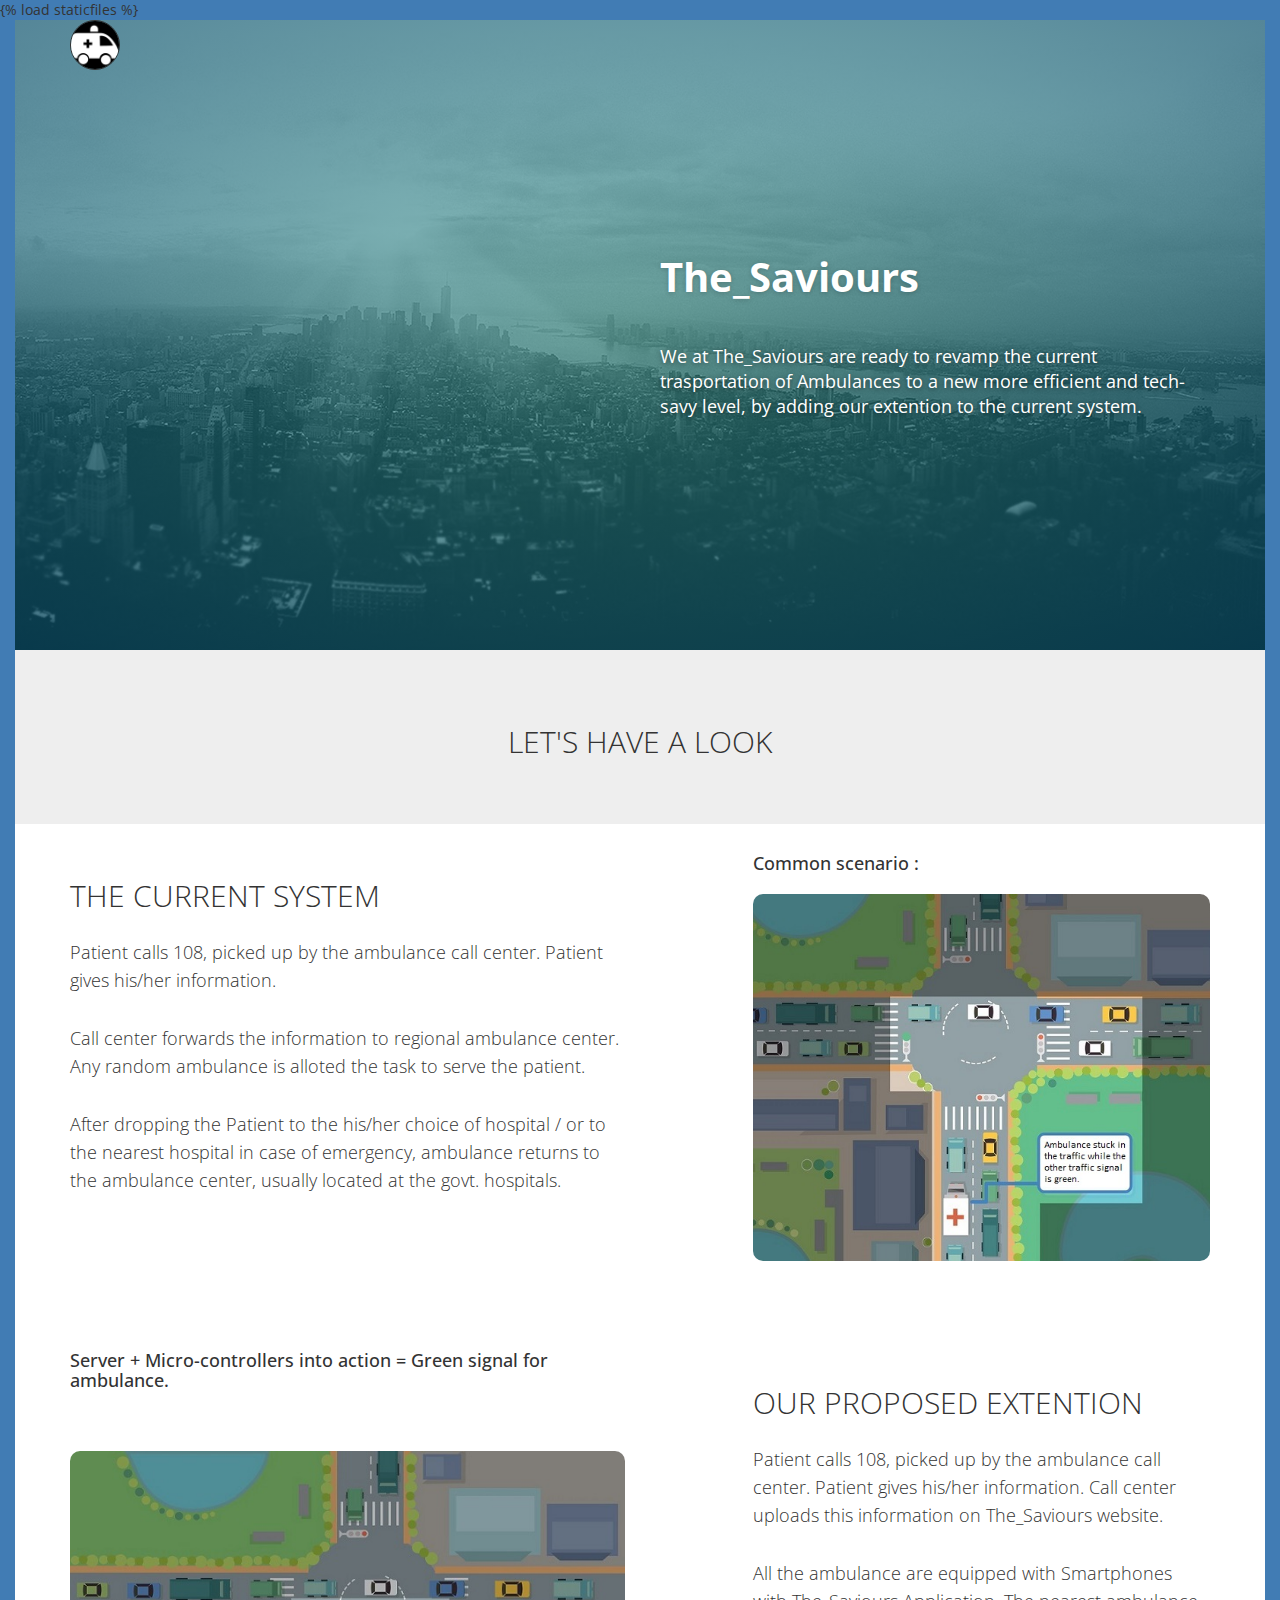
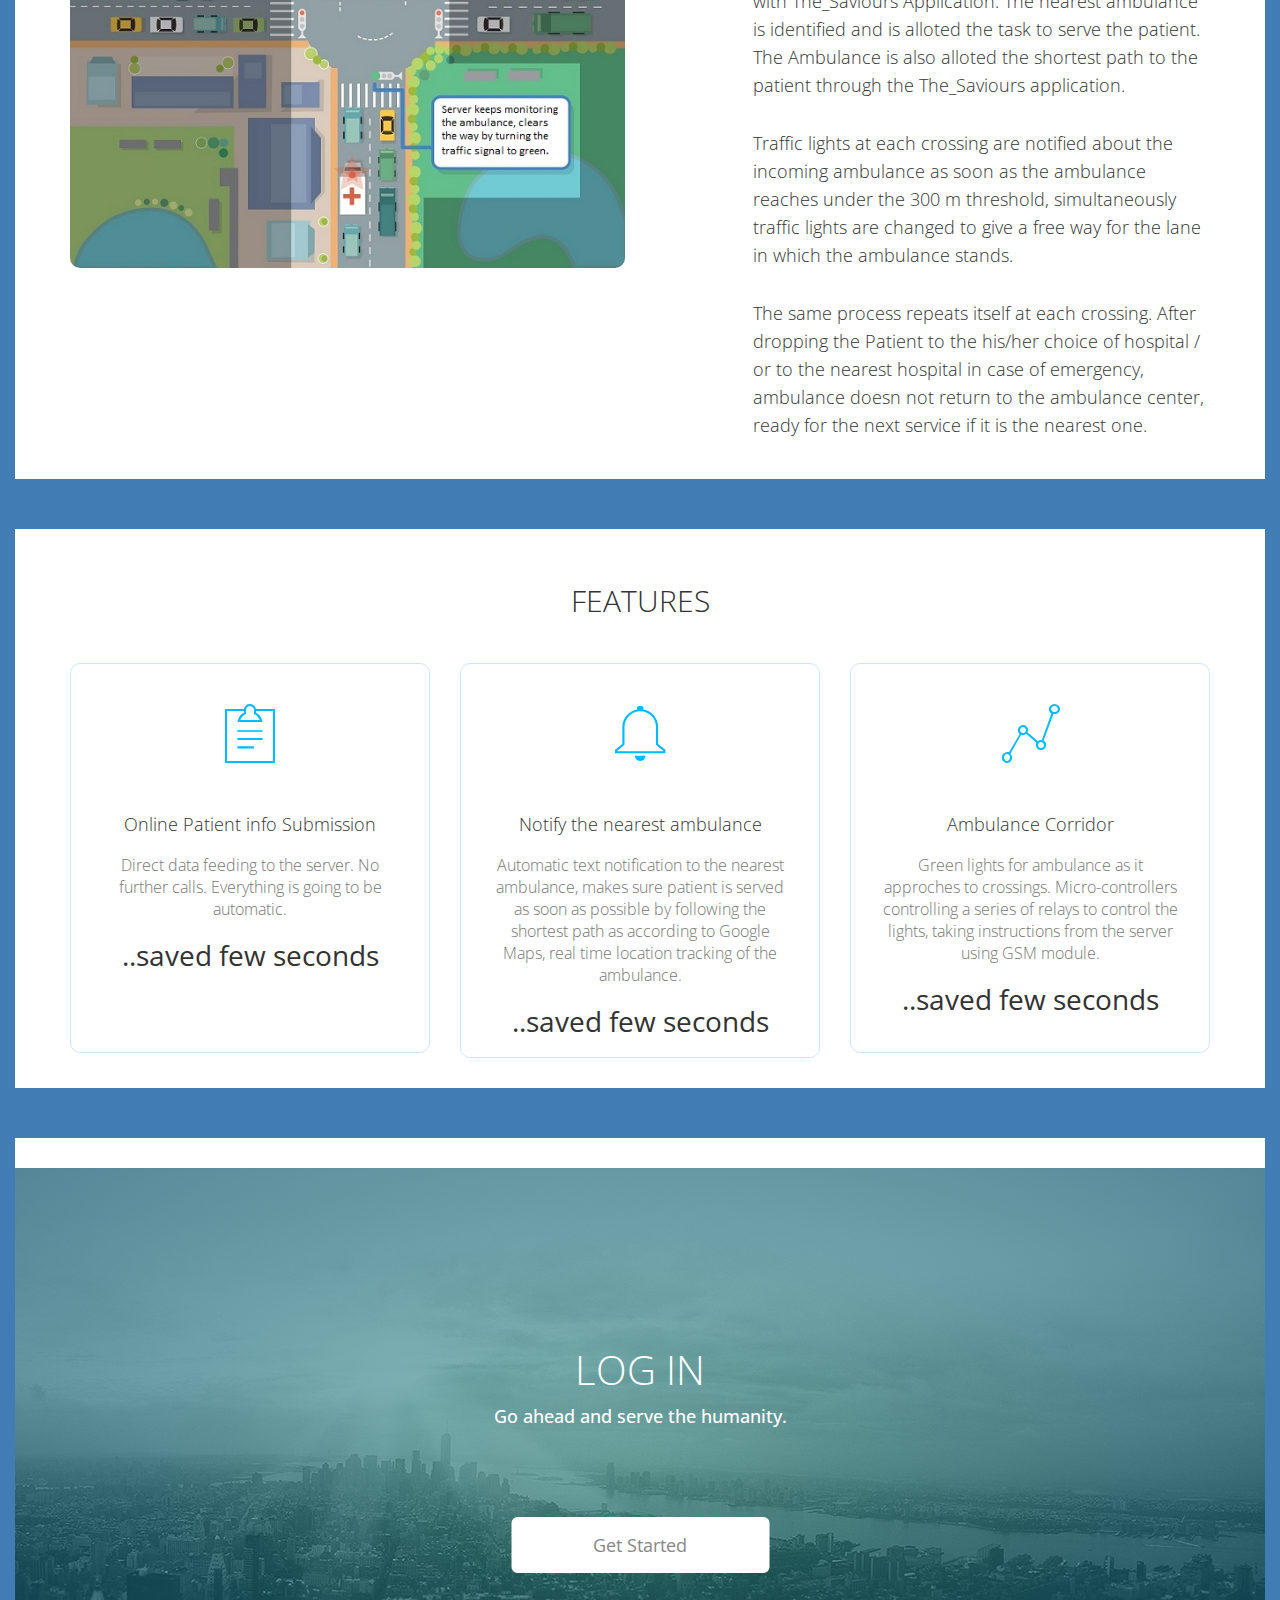
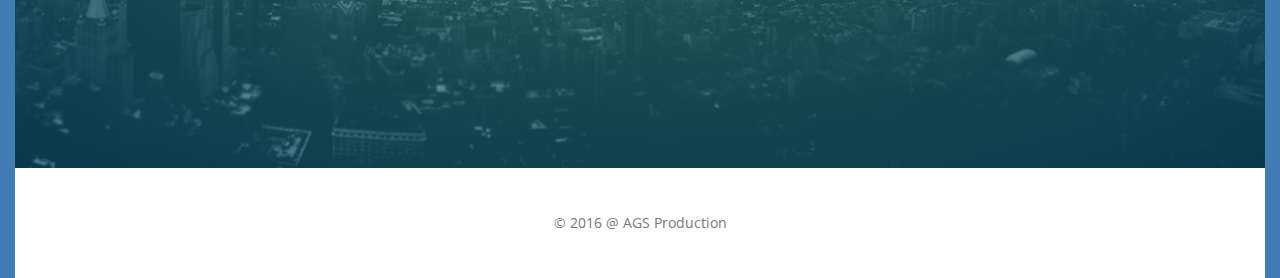
<file: templates/homepage.html>
{% load staticfiles %}
<!doctype html>
<html lang="en">
    <head>
        <title>The_Saviours</title>
     <meta http-equiv="X-UA-Compatible" content="IE=edge,chrome=1" />
        <meta http-equiv="X-UA-Compatible" content="IE=edge,chrome=1" />

        <meta content='width=device-width, initial-scale=1.0, maximum-scale=1.0, user-scalable=0' name='viewport' />
        <meta name="viewport" content="width=device-width" />

        <link href="/static/css/bootstrap.css" rel="stylesheet" />
        <link href="/static/css/landing-page.css" rel="stylesheet"/>

        <!--     Fonts and icons     -->
        <link href="http://maxcdn.bootstrapcdn.com/font-awesome/4.2.0/css/font-awesome.min.css" rel="stylesheet">
        <link href='http://fonts.googleapis.com/css?family=Open+Sans:300italic,400,300' rel='stylesheet' type='text/css'>
        <link href="/static/css/pe-icon-7-stroke.css" rel="stylesheet" />
<style>
body{
    background:  #417cb4  !important;
}
    .brand{
        padding-top: 7px;
    }
</style>
    </head>
    <div class="container-fluid">
    <body class="landing-page ">
        <nav class="navbar navbar-transparent navbar-top" role="navigation">
            <div class="container">
                <!-- Brand and toggle get grouped for better mobile display -->
                <div class="navbar-header">
                    <div class="logo-container">
                        <div class="logo">
                            <img src="/static/img/icon1.png" alt="logo">
                        </div>
                        <div class="brand">    
                        </div>
                    </div> 
                </div>
            </div>
        </nav>
        <div class="wrapper">
            <div class="parallax filter-gradient blue" data-color="blue">
                <div class="parallax-background">
                    <img class="parallax-background-image" src="/static/img/city.jpg">
                </div>
                <div class= "container">
                    <div class="row">
                   <div class="col-md-6"></div>
                        <div class="col-md-6 ">
                            <div class="description" >
                                <h2><b>The_Saviours</b></h2>
                                <br>
                                <h5 >We at The_Saviours are ready to revamp the current trasportation of Ambulances to a new more efficient and tech-savy level, by adding our extention to the current system.</h5>
                            </div>
                        </div>
                    </div>
                </div>
            </div>

            <div class="section section-gray section-clients">
                <div class="container text-center">
                    <h4 class="header-text">Let's have a look</h4>   
                </div>
            </div>

            <div class="section ">
                <div class="container">
                    <div class="row">
                        <div class="col-md-6 col-sm-12">
                            <div class="description">
                                <h4 class="header-text">The Current System</h4>
                                <p>
                                Patient calls 108, picked up by the ambulance call center. Patient gives his/her information. 
                                </p>
                                <p>
                                Call center forwards the information to regional ambulance center. Any random ambulance is alloted the task to serve the patient. 
                                </p>
                                <p>
                                After dropping the Patient to the his/her choice of hospital / or to the nearest hospital in case of emergency, ambulance returns to the ambulance center, usually located at the govt. hospitals.
                                </p>
                            </div>
                        </div>
                        <div class="col-md-5 col-xs-12 col-md-offset-1 ">
                           <h5 style="margin-top: 0px">Common scenario :</h5>
                           <img class="img-responsive img-container" src="/static/img/amb1.jpg" style="margin-top: 20px"/>
                        </div>
                    </div>
                </div>
            </div>

            <div class="section ">
                <div class="container">
                    <div class="row">
                        <div class="col-md-6 ">
                        <h5 style="margin-top: 30px">Server + Micro-controllers into action = Green signal for ambulance.</h5>
                           <img class="img-responsive img-container" src="/static/img/amb3.jpg" style="margin-top: 60px"/>
                        </div>
                        <div class="col-md-5 col-md-offset-1">
                        <br><br>
                            <h4 class="header-text">Our Proposed Extention</h4>
                            <p>
                               Patient calls 108, picked up by the ambulance call center. Patient gives his/her information. Call center uploads this information on The_Saviours website.
                               </p>
                               <p>
                                All the ambulance are equipped with Smartphones with The_Saviours Application. The nearest ambulance is identified and is alloted the task to serve the patient. The Ambulance is also alloted the shortest path to the patient through the The_Saviours application.
                                </p>
                                <p>
                                 Traffic lights at each crossing are notified about the incoming ambulance as soon as the ambulance reaches under the 300 m threshold, simultaneously traffic lights are changed to give a free way for the lane in which the ambulance stands.
                                </p>
                                <p>
                                  The same process repeats itself at each crossing. After dropping the Patient to the his/her choice of hospital / or to the nearest hospital in case of emergency, ambulance doesn not return to the ambulance center, ready for the next service if it is the nearest one.
                            </p>
                        </div>
                    </div>
                </div>
            </div>
            
			

            <div class="section section-features">
                <div class="container">
                    <h4 class="header-text text-center">Features</h4>
                    <div class="row">
                        <div class="col-md-4">
                            <div class="card card-blue">
                                <div class="icon">
                                    <i class="pe-7s-note2"></i>
                                </div>
                                <div class="text">
                                    <h4>Online Patient info Submission</h4>
                                    <p>Direct data feeding to the server. No further calls. Everything is going to be automatic.</p>
                                    <h3>..saved few seconds</h3>
                                </div>
                            </div>
                        </div>
                        <div class="col-md-4">
                            <div class="card card-blue">
                                <div class="icon">
                                    <i class="pe-7s-bell"></i>
                                </div>
                                <h4>Notify the nearest ambulance</h4>
                                <p>Automatic text notification to the nearest ambulance, makes sure patient is served as soon as possible by following the shortest path as according to Google Maps, real time location tracking of the ambulance.</p>
                                <h3>..saved few seconds</h3>
                            </div>
                        </div>
                        <div class="col-md-4">
                            <div class="card card-blue">
                                <div class="icon">
                                    <i class="pe-7s-graph1"></i>
                                </div>
                                <h4>Ambulance Corridor</h4>
                                <p>Green lights for ambulance as it approches to crossings. Micro-controllers controlling a series of relays to control the lights, taking instructions from the server using GSM module.</p>
                                <h3>..saved few seconds</h3>
                            </div>
                        </div>
                    </div>
                </div>
            </div>



            <div class="section section-no-padding">
                <div class="parallax filter-gradient blue" data-color="blue">
                    <div class="parallax-background" >
                        <img class ="parallax-background-image" src="/static/img/city.jpg"/>
                    </div>
                    <div class="info"> 
                    <h1>LOG IN</h1>                 
                        <h5>Go ahead and serve the humanity.</h5>
                        <a href="/login" class="btn btn-neutral btn-fill btn-lg">Get Started</a>
                    </div>
                </div>
            </div>
            <footer class="footer">
                <div class="">
                    <div class="copyright">
                        &copy; 2016 @ AGS Production
                    </div>
                </div>
            </footer>
        </div>
</div>
    </body>
    <script src="/static/js/jquery-1.10.2.js" type="text/javascript"></script>
    <script src="/static/js/jquery-ui-1.10.4.custom.min.js" type="text/javascript"></script>
    <script src="/static/js/bootstrap.js" type="text/javascript"></script>
    <script src="/static/js/awesome-landing-page.js" type="text/javascript"></script>


</html>
</file>
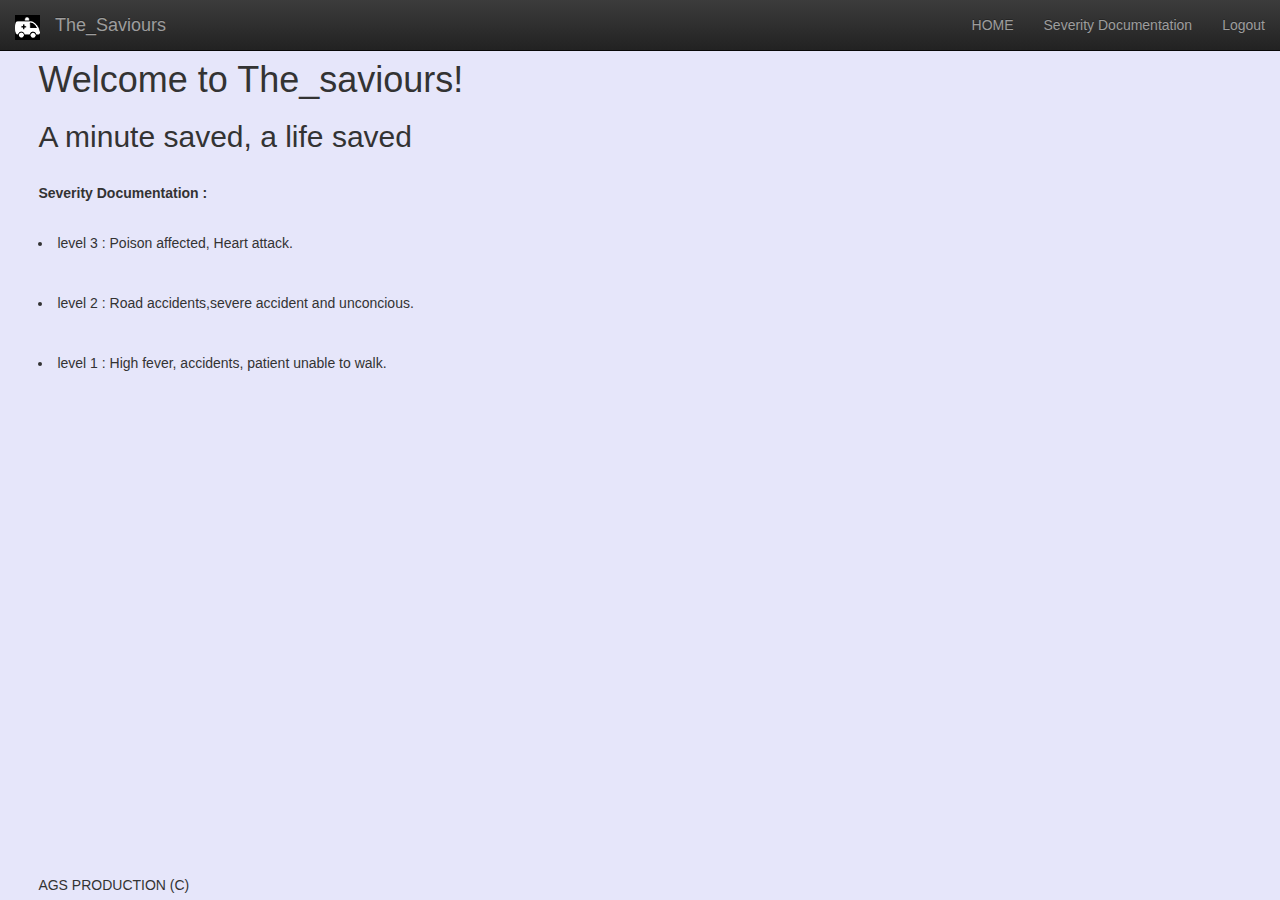
<file: templates/severitydoc.html>
{% load staticfiles %}

<html>
 <head>
   <title>Severity Documentation</title>

  <link rel="stylesheet" href="/static/css/sdocstyle.css">
  <link rel="stylesheet" href="/static/css/bootstrap.min.css">
  <link rel="stylesheet" href="/static/css/bootstrap-theme.min.css">
  </head>
   <br>
   <br>
   <div class="mypanel">
       <h1>Welcome to The_saviours!</h1>
       <h2>A minute saved, a life saved</h2>
       <br>
         <p><b>Severity Documentation :</b></p>
         <br>
            <li>level 3 : Poison affected, Heart attack.</li>
            <br><br>
            <li>  level 2 : Road accidents,severe accident and unconcious. </li>
            <br><br>
            <li>  level 1 : High fever, accidents, patient unable to walk. </li>
   </div>
   
   <nav class="navbar navbar-inverse navbar-fixed-top">
        <div class="container-fluid">
          <div class="navbar-header">
          <button type="button" class="navbar-toggle" data-toggle="collapse" data-target="#myNavbar">
          <span class="icon-bar"></span>
          <span class="icon-bar"></span>
          <span class="icon-bar"></span>
          </button>
           <a class="navbar-brand"> 
            <img alt="The_Saviours" src="/static/img/icon.png"></a>
               <a class="navbar-brand">The_Saviours</a>
          </div>
          <div class="navbar-collapse collapse" id="myNavbar">
           <ul class="nav navbar-nav navbar-right">
                  <li><a href="/mainpage"> HOME </a></li>
                  <li class:"active"><a >Severity Documentation</a></li>
                  <li><a href="/logout">Logout</a></li>
        </ul>
        </div>
       </div><!-- /.container-fluid -->
    </nav>
      
   <body >

  
  <script src="/static/js/jquery.min.js"></script>
  <script src="/static/js/bootstrap.min.js"></script>

  </body>

  <nav class="navbar-inverse navbar-bottom">
     <l class="prod" > AGS PRODUCTION (C)</l>
    </nav>
</html>
</file>
<file: static/css/landing-page.css>
/*           Font Smoothing      */
h1, .h1, h2, .h2, h3, .h3, h4, .h4, h5, .h5, h6, .h6, p, .navbar, .brand, .btn-simple, a, .td-name, td {
  -moz-osx-font-smoothing: grayscale;
  -webkit-font-smoothing: antialiased;
  font-family: "Helvetica Neue","Open Sans",Arial,sans-serif;
}

h1, .h1, h2, .h2, h3, .h3, h4, .h4 {
  font-weight: 400;
  margin: 30px 0 15px;
}

h1, .h1 {
  font-size: 52px;
}

h2, .h2 {
  font-size: 36px;
}

h3, .h3 {
  font-size: 28px;
  margin: 20px 0 10px;
}

h4, .h4 {
  font-size: 22px;
  line-height: 30px;
}

h5, .h5 {
  font-size: 18px;
  margin-bottom: 15px;
}

h6, .h6 {
  font-size: 14px;
  font-weight: 600;
  text-transform: uppercase;
}

p {
  font-size: 16px;
  line-height: 1.5;
}

/*     General overwrite     */
body {
  font-family: "Helvetica Neue","Open Sans",Arial,sans-serif;
}

a {
  color: #2ca8ff;
}
a:hover, a:focus {
  color: #109cff;
  text-decoration: none;
}

a:focus, a:active {
  outline: 0;
}

.navbar {
  -webkit-transition: all 300ms linear;
  -moz-transition: all 300ms linear;
  -o-transition: all 300ms linear;
  -ms-transition: all 300ms linear;
  transition: all 300ms linear;
}

.btn-hover, i {
  -webkit-transition: all 150ms linear;
  -moz-transition: all 150ms linear;
  -o-transition: all 150ms linear;
  -ms-transition: all 150ms linear;
  transition: all 150ms linear;
}

.fa {
  width: 18px;
  text-align: center;
}

.btn {
  border-width: 2px;
  background-color: transparent;
  font-weight: 400;
  opacity: 0.8;
  filter: alpha(opacity=80);
  padding: 8px 16px;
  border-color: #888888;
  color: #888888;
}
.btn:hover, .btn:focus, .btn:active, .btn.active, .open > .btn.dropdown-toggle {
  background-color: transparent;
  color: #777777;
  border-color: #777777;
}
.btn:disabled, .btn[disabled], .btn.disabled {
  background-color: transparent;
  border-color: #888888;
}
.btn.btn-fill {
  color: white;
  background-color: #888888;
  opacity: 1;
  filter: alpha(opacity=100);
}
.btn.btn-fill:hover, .btn.btn-fill:focus, .btn.btn-fill:active, .btn.btn-fill.active, .open > .btn.btn-fill.dropdown-toggle {
  background-color: #777777;
  color: white;
}
.btn.btn-fill .caret {
  border-top-color: white;
}
.btn .caret {
  border-top-color: #888888;
}
.btn:hover, .btn:focus {
  opacity: 1;
  filter: alpha(opacity=100);
  outline: 0 !important;
}
.btn:active, .btn.active, .open > .btn.dropdown-toggle {
  -webkit-box-shadow: none;
  box-shadow: none;
  outline: 0 !important;
}
.btn.btn-icon {
  padding: 8px;
}

.btn-primary {
  border-color: #3472f7;
  color: #3472f7;
}
.btn-primary:hover, .btn-primary:focus, .btn-primary:active, .btn-primary.active, .open > .btn-primary.dropdown-toggle {
  background-color: transparent;
  color: #1d62f0;
  border-color: #1d62f0;
}
.btn-primary:disabled, .btn-primary[disabled], .btn-primary.disabled {
  background-color: transparent;
  border-color: #3472f7;
}
.btn-primary.btn-fill {
  color: white;
  background-color: #3472f7;
  opacity: 1;
  filter: alpha(opacity=100);
}
.btn-primary.btn-fill:hover, .btn-primary.btn-fill:focus, .btn-primary.btn-fill:active, .btn-primary.btn-fill.active, .open > .btn-primary.btn-fill.dropdown-toggle {
  background-color: #1d62f0;
  color: white;
}
.btn-primary.btn-fill .caret {
  border-top-color: white;
}
.btn-primary .caret {
  border-top-color: #3472f7;
}

.btn-success {
  border-color: #3ABE41;
  color: #3ABE41;
}
.btn-success:hover, .btn-success:focus, .btn-success:active, .btn-success.active, .open > .btn-success.dropdown-toggle {
  background-color: transparent;
  color: #3ABE41;
  border-color: #34aa3a;
}
.btn-success:disabled, .btn-success[disabled], .btn-success.disabled {
  background-color: transparent;
  border-color: #3ABE41;
}
.btn-success.btn-fill {
  color: white;
  background-color: #3ABE41;
  opacity: 1;
  filter: alpha(opacity=100);
}
.btn-success.btn-fill:hover, .btn-success.btn-fill:focus, .btn-success.btn-fill:active, .btn-success.btn-fill.active, .open > .btn-success.btn-fill.dropdown-toggle {
  background-color: #34aa3a;
  color: white;
}
.btn-success.btn-fill .caret {
  border-top-color: white;
}
.btn-success .caret {
  border-top-color: #3ABE41;
}

.btn-info {
  border-color: #2ca8ff;
  color: #2ca8ff;
}
.btn-info:hover, .btn-info:focus, .btn-info:active, .btn-info.active, .open > .btn-info.dropdown-toggle {
  background-color: transparent;
  color: #109cff;
  border-color: #109cff;
}
.btn-info:disabled, .btn-info[disabled], .btn-info.disabled {
  background-color: transparent;
  border-color: #2ca8ff;
}
.btn-info.btn-fill {
  color: white;
  background-color: #2ca8ff;
  opacity: 1;
  filter: alpha(opacity=100);
}
.btn-info.btn-fill:hover, .btn-info.btn-fill:focus, .btn-info.btn-fill:active, .btn-info.btn-fill.active, .open > .btn-info.btn-fill.dropdown-toggle {
  background-color: #109cff;
  color: white;
}
.btn-info.btn-fill .caret {
  border-top-color: white;
}
.btn-info .caret {
  border-top-color: #2ca8ff;
}

.btn-warning {
  border-color: #FFA17F;
  color: #FFA17F;
}
.btn-warning:hover, .btn-warning:focus, .btn-warning:active, .btn-warning.active, .open > .btn-warning.dropdown-toggle {
  background-color: transparent;
  color: #ff967f;
  border-color: #ff967f;
}
.btn-warning:disabled, .btn-warning[disabled], .btn-warning.disabled {
  background-color: transparent;
  border-color: #ff9500;
}
.btn-warning.btn-fill {
  color: white;
  background-color: #FFA17F;
  opacity: 1;
  filter: alpha(opacity=100);
}
.btn-warning.btn-fill:hover, .btn-warning.btn-fill:focus, .btn-warning.btn-fill:active, .btn-warning.btn-fill.active, .open > .btn-warning.btn-fill.dropdown-toggle {
  background-color: #ff967f;
  color: white;
}
.btn-warning.btn-fill .caret {
  border-top-color: white;
}
.btn-warning .caret {
  border-top-color: #ff9500;
}

.btn-danger {
  border-color: #E01724;
  color: #E01724;
}
.btn-danger:hover, .btn-danger:focus, .btn-danger:active, .btn-danger.active, .open > .btn-danger.dropdown-toggle {
  background-color: transparent;
  color: #C91420;
  border-color: #C91420;
}
.btn-danger:disabled, .btn-danger[disabled], .btn-danger.disabled {
  background-color: transparent;
  border-color: #E01724;
}
.btn-danger.btn-fill {
  color: white;
  background-color: #E01724;
  opacity: 1;
  filter: alpha(opacity=100);
}
.btn-danger.btn-fill:hover, .btn-danger.btn-fill:focus, .btn-danger.btn-fill:active, .btn-danger.btn-fill.active, .open > .btn-danger.btn-fill.dropdown-toggle {
  background-color: #C91420;
  color: white;
}
.btn-danger.btn-fill .caret {
  border-top-color: white;
}
.btn-danger .caret {
  border-top-color: #E01724;
}

.btn-neutral {
  border-color: white;
  color: white;
}
.btn-neutral:hover, .btn-neutral:focus, .btn-neutral:active, .btn-neutral.active, .open > .btn-neutral.dropdown-toggle {
  background-color: transparent;
  color: white;
  border-color: white;
}
.btn-neutral:disabled, .btn-neutral[disabled], .btn-neutral.disabled {
  background-color: transparent;
  border-color: white;
}
.btn-neutral.btn-fill {
  color: white;
  background-color: white;
  opacity: 1;
  filter: alpha(opacity=100);
}
.btn-neutral.btn-fill:hover, .btn-neutral.btn-fill:focus, .btn-neutral.btn-fill:active, .btn-neutral.btn-fill.active, .open > .btn-neutral.btn-fill.dropdown-toggle {
  background-color: white;
  color: white;
}
.btn-neutral.btn-fill .caret {
  border-top-color: white;
}
.btn-neutral .caret {
  border-top-color: white;
}
.btn-neutral:active, .btn-neutral.active, .open > .btn-neutral.dropdown-toggle {
  background-color: white;
  color: #888888;
}
.btn-neutral.btn-fill, .btn-neutral.btn-fill:hover, .btn-neutral.btn-fill:focus {
  color: #888888;
}
.btn-neutral.btn-simple:active, .btn-neutral.btn-simple.active {
  background-color: transparent;
}

.btn:disabled, .btn[disabled], .btn.disabled {
  opacity: 0.5;
  filter: alpha(opacity=50);
}

.btn-round {
  border-width: 1px;
  border-radius: 30px !important;
  padding: 9px 18px;
}
.btn-round.btn-icon {
  padding: 9px;
}

.btn-simple {
  border: 0;
  font-size: 16px;
  padding: 8px 16px;
}
.btn-simple.btn-icon {
  padding: 8px;
}

.btn-lg {
  font-size: 18px;
  border-radius: 6px;
  padding: 14px 30px;
  font-weight: 400;
}
.btn-lg.btn-round {
  padding: 15px 30px;
}
.btn-lg.btn-simple {
  padding: 16px 30px;
}

.btn-sm {
  font-size: 12px;
  border-radius: 3px;
  padding: 5px 10px;
}
.btn-sm.btn-round {
  padding: 6px 10px;
}
.btn-sm.btn-simple {
  padding: 7px 10px;
}

.btn-xs {
  font-size: 12px;
  border-radius: 3px;
  padding: 1px 5px;
}
.btn-xs.btn-round {
  padding: 2px 5px;
}
.btn-xs.btn-simple {
  padding: 3px 5px;
}

.btn-wd {
  min-width: 140px;
}

.btn-group.select {
  width: 100%;
}

.btn-group.select .btn {
  text-align: left;
}

.btn-group.select .caret {
  position: absolute;
  top: 50%;
  margin-top: -1px;
  right: 8px;
}

.section {
  padding: 30px 0;
  position: relative;
  background-color: #FFFFFF;
}

.section-gray {
  background-color: #EEEEEE;
}

.section-white {
  background-color: #FFFFFF;
}

.navbar {
  border: 0;
  font-size: 16px;
}
.navbar .navbar-brand {
  font-weight: 600;
  margin: 5px 0px;
  padding: 20px 15px;
  font-size: 20px;
}
.navbar .navbar-nav > li > a {
  padding: 10px 15px;
  margin: 15px 3px;
}
.navbar .navbar-nav > li > a.btn {
  margin: 15px 3px;
  padding: 8px 16px;
}
.navbar .navbar-nav > li > a.btn-round {
  margin: 16px 3px;
}
.navbar .navbar-nav > li > a [class^="fa"] {
  font-size: 19px;
  position: relative;
  top: 1px;
}
.navbar .btn {
  margin: 15px 3px;
  font-size: 14px;
}
.navbar .btn-simple {
  font-size: 16px;
}

.navbar-transparent .navbar-brand, [class*="navbar-ct"] .navbar-brand {
  color: white;
  opacity: 0.9;
  filter: alpha(opacity=90);
}
.navbar-transparent .navbar-brand:focus, .navbar-transparent .navbar-brand:hover, [class*="navbar-ct"] .navbar-brand:focus, [class*="navbar-ct"] .navbar-brand:hover {
  background-color: transparent;
  opacity: 1;
  filter: alpha(opacity=100);
}
.navbar-transparent .navbar-nav > li > a, [class*="navbar-ct"] .navbar-nav > li > a {
  color: white;
  border-color: white;
  opacity: 0.8;
  filter: alpha(opacity=80);
}
.navbar-transparent .navbar-nav > .active > a,
.navbar-transparent .navbar-nav > .active > a:hover,
.navbar-transparent .navbar-nav > .active > a:focus,
.navbar-transparent .navbar-nav > li > a:hover,
.navbar-transparent .navbar-nav > li > a:focus, [class*="navbar-ct"] .navbar-nav > .active > a,
[class*="navbar-ct"] .navbar-nav > .active > a:hover,
[class*="navbar-ct"] .navbar-nav > .active > a:focus,
[class*="navbar-ct"] .navbar-nav > li > a:hover,
[class*="navbar-ct"] .navbar-nav > li > a:focus {
  background-color: transparent;
  border-radius: 3px;
  color: white;
  opacity: 1;
  filter: alpha(opacity=100);
}
.navbar-transparent .navbar-nav > .dropdown > a .caret,
.navbar-transparent .navbar-nav > .dropdown > a:hover .caret,
.navbar-transparent .navbar-nav > .dropdown > a:focus .caret, [class*="navbar-ct"] .navbar-nav > .dropdown > a .caret,
[class*="navbar-ct"] .navbar-nav > .dropdown > a:hover .caret,
[class*="navbar-ct"] .navbar-nav > .dropdown > a:focus .caret {
  border-bottom-color: white;
  border-top-color: white;
}
.navbar-transparent .navbar-nav > .open > a,
.navbar-transparent .navbar-nav > .open > a:hover,
.navbar-transparent .navbar-nav > .open > a:focus, [class*="navbar-ct"] .navbar-nav > .open > a,
[class*="navbar-ct"] .navbar-nav > .open > a:hover,
[class*="navbar-ct"] .navbar-nav > .open > a:focus {
  background-color: transparent;
  color: white;
  opacity: 1;
  filter: alpha(opacity=100);
}
.navbar-transparent .btn-default, [class*="navbar-ct"] .btn-default {
  color: white;
  border-color: white;
}
.navbar-transparent .btn-default.btn-fill, [class*="navbar-ct"] .btn-default.btn-fill {
  color: #9a9a9a;
  background-color: white;
  opacity: 0.9;
  filter: alpha(opacity=90);
}
.navbar-transparent .btn-default.btn-fill:hover,
.navbar-transparent .btn-default.btn-fill:focus,
.navbar-transparent .btn-default.btn-fill:active,
.navbar-transparent .btn-default.btn-fill.active,
.navbar-transparent .open .dropdown-toggle.btn-fill.btn-default, [class*="navbar-ct"] .btn-default.btn-fill:hover,
[class*="navbar-ct"] .btn-default.btn-fill:focus,
[class*="navbar-ct"] .btn-default.btn-fill:active,
[class*="navbar-ct"] .btn-default.btn-fill.active,
[class*="navbar-ct"] .open .dropdown-toggle.btn-fill.btn-default {
  border-color: white;
  opacity: 1;
  filter: alpha(opacity=100);
}

.navbar-transparent .dropdown-menu .divider {
  background-color: rgba(255, 255, 255, 0.2);
}

.footer {
  background-color: white;
  line-height: 20px;
}
.footer nav > ul {
  list-style: none;
  margin: 0;
  padding: 0;
  font-weight: normal;
}
.footer nav > ul a:not(.btn) {
  color: #9a9a9a;
  display: block;
  margin-bottom: 3px;
}
.footer nav > ul a:not(.btn):hover, .footer nav > ul a:not(.btn):focus {
  color: #777777;
}
.footer .social-area {
  padding: 15px 0;
}
.footer .social-area h5 {
  padding-bottom: 15px;
}
.footer .social-area > a:not(.btn) {
  color: #9a9a9a;
  display: inline-block;
  vertical-align: top;
  padding: 10px 5px;
  font-size: 20px;
  font-weight: normal;
  line-height: 20px;
  text-align: center;
}
.footer .social-area > a:not(.btn):hover, .footer .social-area > a:not(.btn):focus {
  color: #777777;
}
.footer .copyright {
  color: #777777;
  padding: 10px 15px;
  margin: 15px 3px;
  line-height: 20px;
  text-align: center;
}
.footer hr {
  border-color: #dddddd;
}
.footer .title {
  color: #777777;
}

.footer:not(.footer-big) nav > ul {
  font-size: 16px;
}
.footer:not(.footer-big) nav > ul li {
  margin-left: 20px;
  float: left;
}
.footer:not(.footer-big) nav > ul a {
  padding: 10px 0px;
  margin: 15px 10px 15px 0px;
}

.footer-default {
  background-color: whitesmoke;
}

.btn-social {
  opacity: 0.85;
  padding: 8px 9px;
}
.btn-social .fa {
  font-size: 18px;
  vertical-align: middle;
  display: inline-block;
}
.btn-social.btn-simple {
  padding: 9px 5px;
  font-size: 16px;
}
.btn-social.btn-simple .fa {
  font-size: 20px;
  position: relative;
  top: -2px;
  width: 24px;
}

.btn-facebook {
  border-color: #3b5998;
  color: #3b5998;
}
.btn-facebook:hover, .btn-facebook:focus, .btn-facebook:active, .btn-facebook.active, .open > .btn-facebook.dropdown-toggle {
  background-color: transparent;
  color: #3b5998;
  border-color: #3b5998;
  opacity: 1;
}
.btn-facebook:disabled, .btn-facebook[disabled], .btn-facebook.disabled {
  background-color: transparent;
  border-color: #3b5998;
}
.btn-facebook.btn-fill {
  color: white;
  background-color: #3b5998;
  opacity: 0.9;
}
.btn-facebook.btn-fill:hover, .btn-facebook.btn-fill:focus, .btn-facebook.btn-fill:active, .btn-facebook.btn-fill.active, .open > .btn-facebook.btn-fill.dropdown-toggle {
  background-color: #3b5998;
  color: white;
  opacity: 1;
}

.btn-twitter {
  border-color: #55acee;
  color: #55acee;
}
.btn-twitter:hover, .btn-twitter:focus, .btn-twitter:active, .btn-twitter.active, .open > .btn-twitter.dropdown-toggle {
  background-color: transparent;
  color: #55acee;
  border-color: #55acee;
  opacity: 1;
}
.btn-twitter:disabled, .btn-twitter[disabled], .btn-twitter.disabled {
  background-color: transparent;
  border-color: #55acee;
}
.btn-twitter.btn-fill {
  color: white;
  background-color: #55acee;
  opacity: 0.9;
}
.btn-twitter.btn-fill:hover, .btn-twitter.btn-fill:focus, .btn-twitter.btn-fill:active, .btn-twitter.btn-fill.active, .open > .btn-twitter.btn-fill.dropdown-toggle {
  background-color: #55acee;
  color: white;
  opacity: 1;
}

.btn-pinterest {
  border-color: #cc2127;
  color: #cc2127;
}
.btn-pinterest:hover, .btn-pinterest:focus, .btn-pinterest:active, .btn-pinterest.active, .open > .btn-pinterest.dropdown-toggle {
  background-color: transparent;
  color: #cc2127;
  border-color: #cc2127;
  opacity: 1;
}
.btn-pinterest:disabled, .btn-pinterest[disabled], .btn-pinterest.disabled {
  background-color: transparent;
  border-color: #cc2127;
}
.btn-pinterest.btn-fill {
  color: white;
  background-color: #cc2127;
  opacity: 0.9;
}
.btn-pinterest.btn-fill:hover, .btn-pinterest.btn-fill:focus, .btn-pinterest.btn-fill:active, .btn-pinterest.btn-fill.active, .open > .btn-pinterest.btn-fill.dropdown-toggle {
  background-color: #cc2127;
  color: white;
  opacity: 1;
}
.border-top{
  border-top: 1px solid #e2e2e2;
}

.parallax .parallax-image  {
  width: 100%;
  position: relative;
  height: 100%;
 
}

.parallax .parallax-image.second-image{
  position: absolute;
  right: -200px;
  top: 0;
}

.landing-page ol{
  font-weight: 300;
}

.landing-page .section p{
  margin-top: 30px;
  line-height: 28px;
  font-size: 18px;
  font-weight: 200;
}
.landing-page .section-description h5 {
  margin-top: 40px;
}
.landing-page .img-container {
  border-radius: 10px;
  overflow: hidden;
}
.landing-page .img-container img {
  width: 100%;
}
.landing-page .section-testimonials .carousel-control {
  left: -70px;
}
.landing-page .section-testimonials .carousel-control .fa {
  top: 40%;
}
.landing-page .section-testimonials .carousel-control.right {
  right: -40px;
  left: auto;
}
.landing-page .section-clients {
  padding: 50px 0;
}
.landing-page .section-clients .info .icon {
  background: transparent;
}
.landing-page .section-clients .icon i {
  color: #AAAAAA;
}
.landing-page .section-clients h3 {
  margin-top: 10px;
}
.landing-page .social-line {
  border-bottom: 1px solid #dddddd;
}
.landing-page .carousel-indicators {
  bottom: -50px;
}
.landing-page .carousel-indicators li {
  margin: 1px 10px;
  border-color: #888888;
}
.landing-page .carousel-indicators .active{
  background-color: #888888;
}
.landing-page .carousel-indicators.carousel-indicators-blue li {
  border-color: #00bbff;
}
.landing-page .carousel-indicators.carousel-indicators-blue .active {
  background-color: #00bbff;
}
.landing-page .carousel-indicators.carousel-indicators-green li {
  border-color: #3ABE41;
}
.landing-page .carousel-indicators.carousel-indicators-green .active {
  background-color: #3ABE41;
}
.landing-page .carousel-indicators.carousel-indicators-orange li {
  border-color: #FFA17F;
}
.landing-page .carousel-indicators.carousel-indicators-orange .active {
  background-color: #FFA17F;
}
.landing-page .carousel-indicators.carousel-indicators-red li {
  border-color: #E01724;
}
.landing-page .carousel-indicators.carousel-indicators-red .active {
  background-color: #E01724;
}
.landing-page .carousel-inner > .item > img,
.landing-page .carousel-inner > .item > a > img {
  display: block;
  margin: 0 auto;
  height: auto;
  border-radius: 10px;
  width: 100%;
}
.landing-page .carousel.fade {
  opacity: 1;
}
.landing-page .carousel.fade .item {
  -moz-transition: opacity ease-in-out .7s;
  -o-transition: opacity ease-in-out .7s;
  -webkit-transition: opacity ease-in-out .7s;
  transition: opacity ease-in-out .7s;
  left: 0 !important;
  opacity: 0;
  top: 0;
  position: absolute;
  width: 100%;
  display: block !important;
  z-index: 1;
}
.landing-page .carousel.fade .item:first-child {
  top: auto;
  position: relative;
}
.landing-page .carousel.fade .item.active {
  opacity: 1;
  -moz-transition: opacity ease-in-out .7s;
  -o-transition: opacity ease-in-out .7s;
  -webkit-transition: opacity ease-in-out .7s;
  transition: opacity ease-in-out .7s;
  z-index: 2;
}


.logo-container .logo{
    overflow: hidden;
    border-radius: 50%;
    border: 1px solid #333333;
    width: 50px; 
    float: left;
}

.logo-container .brand{
    font-size: 18px;
    color: #FFFFFF;
    line-height: 20px;
    float: left;
    margin-left: 10px;
    margin-top: 5px;
    width: 50px;
    height: 50px;
}
.logo-container{
    margin-top: 10px;
}
.logo-container .logo img{
    width: 100%;
}

.landing-page1 .container{
  max-width: 970px;
} 

.landing-page2 .container{
  max-width: 1170px;
}

 .header-text{
      text-transform: uppercase;
      font-weight: 200;
      color: #333;
      margin-bottom: 20px;
      font-size: 30px;
      position: relative;
      line-height: 24px;
}

.landing-page .navbar-top {
  position: absolute;
  top: 0;
  right: 0;
  left: 0;
  z-index: 1030;
}

.landing-page .parallax {
  width: 100%;
  height: 630px;
  overflow: hidden;
  display: block;
  background-size: 100%;
}

.landing-page .parallax .container{
  z-index: 2;
  position: absolute;
  top: 0;
  margin-left: auto;
  margin-right: auto;
  left: 0;
  right: 0;
}

.filter-gradient{
  position: relative;
}
.filter-gradient:after{
    background-size: 2000px;
    position: absolute;
    left: 0;
    top: 0;
    width: 100%;
    height: 100%;
    display: block;
    z-index: 1;
    content: "";
    opacity: .7;
}
.filter-gradient.gray:after{
/* IE9 SVG, needs conditional override of 'filter' to 'none' */
background: url([data-uri]);
background: -moz-linear-gradient(top,  rgba(35,37,38,1) 0%, rgba(65,67,69,0.87) 100%); /* FF3.6+ */
background: -webkit-gradient(linear, left top, left bottom, color-stop(0%,rgba(35,37,38,1)), color-stop(100%,rgba(65,67,69,0.87))); /* Chrome,Safari4+ */
background: -webkit-linear-gradient(top,  rgba(35,37,38,1) 0%,rgba(65,67,69,0.87) 100%); /* Chrome10+,Safari5.1+ */
background: -o-linear-gradient(top,  rgba(35,37,38,1) 0%,rgba(65,67,69,0.87) 100%); /* Opera 11.10+ */
background: -ms-linear-gradient(top,  rgba(35,37,38,1) 0%,rgba(65,67,69,0.87) 100%); /* IE10+ */
background: linear-gradient(to bottom,  rgba(35,37,38,1) 0%,rgba(65,67,69,0.87) 100%); /* W3C */
filter: progid:DXImageTransform.Microsoft.gradient( startColorstr='#232526', endColorstr='#de414345',GradientType=0 ); /* IE6-8 */

}
.filter-gradient.blue:after{
    background: rgba(54, 151, 142, 0.8) ; /* Old browsers */
    background: -moz-radial-gradient(center, ellipse cover,  #1e5799 0%, rgba(54, 151, 142, 0.8)  0%, #0C526C 100%, #3d7eaa 100%, #182848 100%, #6e48aa 100%, #6e48aa 100%); /* FF3.6+ */
    background: -webkit-gradient(radial, center center, 0px, center center, 100%, color-stop(0%,#1e5799), color-stop(0%,rgba(54, 151, 142, 0.8) ), color-stop(100%,#0C526C), color-stop(100%,#3d7eaa), color-stop(100%,#182848), color-stop(100%,#6e48aa), color-stop(100%,#6e48aa)); /* Chrome,Safari4+ */
    background: -webkit-radial-gradient(center, ellipse cover,  #1e5799 0%,rgba(54, 151, 142, 0.8)  0%,#0C526C 100%,#3d7eaa 100%,#182848 100%,#6e48aa 100%,#6e48aa 100%); /* Chrome10+,Safari5.1+ */
    background: -o-radial-gradient(center, ellipse cover,  #1e5799 0%,rgba(54, 151, 142, 0.8)  0%,#0C526C 100%,#3d7eaa 100%,#182848 100%,#6e48aa 100%,#6e48aa 100%); /* Opera 12+ */
    background: -ms-radial-gradient(center, ellipse cover,  #1e5799 0%,rgba(54, 151, 142, 0.8)  0%,#0C526C 100%,#3d7eaa 100%,#182848 100%,#6e48aa 100%,#6e48aa 100%); /* IE10+ */
    background: radial-gradient(ellipse at center,  #1e5799 0%,rgba(54, 151, 142, 0.8)  0%,#0C526C 100%,#3d7eaa 100%,#182848 100%,#6e48aa 100%,#6e48aa 100%); /* W3C */
    filter: progid:DXImageTransform.Microsoft.gradient( startColorstr='rgba(54, 151, 142, 0.8) ', endColorstr='#6e48aa',GradientType=1 ); /* IE6-9 fallback on horizontal gradient */
}
.filter-gradient.green:after{
/* IE9 SVG, needs conditional override of 'filter' to 'none' */
background: url([data-uri]);
background: -moz-linear-gradient(45deg,  rgba(52,143,80,1) 0%, rgba(86, 211, 146, 0.75) 100%); /* FF3.6+ */
background: -webkit-gradient(linear, left bottom, right top, color-stop(0%,rgba(52,143,80,1)), color-stop(100%,rgba(86, 211, 146, 0.75))); /* Chrome,Safari4+ */
background: -webkit-linear-gradient(45deg,  rgba(52,143,80,1) 0%,rgba(86, 211, 146, 0.75) 100%); /* Chrome10+,Safari5.1+ */
background: -o-linear-gradient(45deg,  rgba(52,143,80,1) 0%,rgba(86, 211, 146, 0.75) 100%); /* Opera 11.10+ */
background: -ms-linear-gradient(45deg,  rgba(52,143,80,1) 0%,rgba(86, 211, 146, 0.75) 100%); /* IE10+ */
background: linear-gradient(45deg,  rgba(52,143,80,1) 0%,rgba(86, 211, 146, 0.75) 100%); /* W3C */
filter: progid:DXImageTransform.Microsoft.gradient( startColorstr='#348f50', endColorstr='#de56b4d3',GradientType=1 ); /* IE6-8 fallback on horizontal gradient */

}
.filter-gradient.orange:after{
/* IE9 SVG, needs conditional override of 'filter' to 'none' */
background: url([data-uri]);
background: -moz-linear-gradient(top,  rgba(255,161,127,1) 0%, rgba(0,34,62,0.87) 100%); /* FF3.6+ */
background: -webkit-gradient(linear, left top, left bottom, color-stop(0%,rgba(255,161,127,1)), color-stop(100%,rgba(0,34,62,0.87))); /* Chrome,Safari4+ */
background: -webkit-linear-gradient(top,  rgba(255,161,127,1) 0%,rgba(0,34,62,0.87) 100%); /* Chrome10+,Safari5.1+ */
background: -o-linear-gradient(top,  rgba(255,161,127,1) 0%,rgba(0,34,62,0.87) 100%); /* Opera 11.10+ */
background: -ms-linear-gradient(top,  rgba(255,161,127,1) 0%,rgba(0,34,62,0.87) 100%); /* IE10+ */
background: linear-gradient(to bottom,  rgba(255,161,127,1) 0%,rgba(0,34,62,0.87) 100%); /* W3C */
filter: progid:DXImageTransform.Microsoft.gradient( startColorstr='#ffa17f', endColorstr='#de00223e',GradientType=0 ); /* IE6-8 */

}
.filter-gradient.red:after{
/* IE9 SVG, needs conditional override of 'filter' to 'none' */
background: url([data-uri]);
background: -moz-radial-gradient(center, ellipse cover,  rgba(224, 23, 36, 0.7)  1%, rgba(86,17,17,1) 100%); /* FF3.6+ */
background: -webkit-gradient(radial, center center, 0px, center center, 100%, color-stop(1%,rgba(224, 23, 36, 0.7) ), color-stop(100%,rgba(86,17,17,1))); /* Chrome,Safari4+ */
background: -webkit-radial-gradient(center, ellipse cover,  rgba(224, 23, 36, 0.7)  1%,rgba(86,17,17,1) 100%); /* Chrome10+,Safari5.1+ */
background: -o-radial-gradient(center, ellipse cover,  rgba(224, 23, 36, 0.7)  1%,rgba(86,17,17,1) 100%); /* Opera 12+ */
background: -ms-radial-gradient(center, ellipse cover,  rgba(224, 23, 36, 0.7)  1%,rgba(86,17,17,1) 100%); /* IE10+ */
background: radial-gradient(ellipse at center,  rgba(224, 23, 36, 0.7)  1%,rgba(86,17,17,1) 100%); /* W3C */
filter: progid:DXImageTransform.Microsoft.gradient( startColorstr='#de8e0009', endColorstr='#561111',GradientType=1 ); /* IE6-8 fallback on horizontal gradient */

}
.section-no-padding{
  padding-bottom: 0;
}

.landing-page .footer{
  padding: 20px 0;
}
.landing-page .parallax .parallax-background{
  position: relative;
  z-index: 1;
  width: 100%;
  height: 100%;
}
.landing-page .parallax .parallax-background img{
  width: 100%;
  height: auto;
  position: relative;
}
.landing-page .parallax .parallax-image{
  width: 100%;
  margin: 0 auto;
  margin-top: 145px;
  float: right;
  text-align: center;
}

.landing-page .parallax .parallax-image img {
  height: auto;
  width: 100%;
}

.landing-page .parallax .parallax-image img.phone{
  width: 80%;
  float: right;
}

.landing-page .parallax .parallax-background img.flipped{
   -moz-transform: scaleX(-1);
        -o-transform: scaleX(-1);
        -webkit-transform: scaleX(-1);
        transform: scaleX(-1);
        filter: FlipH;
        -ms-filter: "FlipH";
}

.landing-page .parallax .parallax-image .screen {
  position: absolute;
  z-index: 3;
}

.landing-page .parallax .description{
  margin-top: 200px;
  color: white;
  padding: 5px;
}

.landing-page .section-presentation .description{
  padding: 50px 5px 0;
}

.landing-page .parallax .description h2{
  text-shadow: 0 1px 5px rgba(0,0,0,0.2);
  font-weight: 200;
  font-size: 40px;
}

.landing-page .parallax .description h5 {
  line-height: 1.4;
  font-weight: 400;
  text-shadow: 0 1px 5px rgba(0,0,0,0.5);
  font-size: 18px;
}

.landing-page .parallax .buttons{
  width: 100%;
  display: inline-block;
  margin-top: 40px;
  }

  .landing-page .parallax .buttons h4{
    color: white;
    display: inline-block;
  }

  .landing-page .parallax .buttons h4 ~ .btn{
    margin-top: -10px;
    margin-left: 20px;
  }

  .landing-page .parallax .buttons .btn-simple{
    font-size: 30px;
  }



  .landing-page .logos {
    width: 100%;
    margin: 0 auto;
    text-align: center;
  }
  .landing-page .logos ul{
    display: block;
    width: 100%;
    margin: 0px auto;
    padding-top: 48px;
  }
   .landing-page .logos li{
    display: inline-block;
    margin: 0 17px;
   }

   .landing-page .section-presentation {
    overflow: hidden;
    width: 100%;
    min-height: 600px;
    margin-top: 30px;
   }

   .landing-page .section-presentation img{
    position: absolute;
    top: 0;
    left: 0;
    height: 600px;
   }

   .landing-page .section-presentation .iphone-presentation {
    position: relative;
    margin: 0 auto;
    width: 100%;
    height: auto;
   }

   .landing-page .section-no-padding .parallax {
    color: white;
    position: relative;
    overflow: hidden;
    width: 100%;
    height: 600px;
    text-align: center;
   }
 
   .landing-page .section-no-padding .parallax .info{
    position: absolute;
    left: 50%;
    -webkit-transform: translateX(-50%);
    -moz-transform:    translateX(-50%);
    -ms-transform:     translateX(-50%);
    -o-transform:      translateX(-50%);
    transform:         translateX(-50%);
    z-index: 20;
    top: 150px;

  }
  .landing-page .section-no-padding .parallax .info h1{
    font-size: 40px;
    font-weight: 300;
  }

   .landing-page .section-no-padding .parallax .info  a{
    position: relative;
    z-index: 10;
    
    }

   .landing-page .section-no-padding .parallax .info .btn-lg{
    margin-top: 75px;
    padding: 14px 80px;
   }

   .landing-page .section-demo{
    margin-top: 50px;
   }

   .landing-page .section-demo a{
    margin-top: 20px;
   }

   .landing-page .section-demo .demo-image{
    position: relative;
    width: 100%;
    display: block;
   }

   .landing-page .section-demo .demo-image img{
    width: 100%;
    height: auto;
    border-radius: 10px;
   }

   .landing-page .section-demo .row:first-child{
    margin-bottom: 100px;
   }

   .landing-page .section-demo .carousel-inner{
        border-radius: 10px;
        box-shadow: 0 1px 4px rgba(0, 0, 0, 0.23);
  }

   .landing-page .section-features{
        margin: 50px 0;
   }

   .landing-page .section-features .card{
        width: 100%;
        min-height: 390px;
        padding: 10px 30px;
        border: 1px solid #DDDDDD;
        border-radius: 10px;
        margin-top: 30px;
        text-align: center;
   }
   .landing-page .section-features .card .icon i{
        font-size: 63px;
        color: #9a9a9a;
        width: 85px;
        height: 85px;
        line-height: 80px;
        text-align: center;
        border-radius: 50%;
        margin: 0 auto;
        margin-top: 20px;
   }

    .landing-page .section-features .card.card-blue{ 
      border-color: #CCE7F5;
    }
    .landing-page .section-features .card.card-blue .icon i{
      color:#00bbff;
    }
    .landing-page .section-features .card.card-green{
      border-color: #BDF8C0;
    }
    .landing-page .section-features .card.card-green .icon i{
      color:#3ABE41;
    }
    .landing-page .section-features .card.card-orange{ 
      border-color: #FAD9CD;
    }
    .landing-page .section-features .card.card-orange .icon i{
      color:#ff967f;
    }
     .landing-page .section-features .card.card-red{ 
      border-color: #FFBFC3;
    }
    .landing-page .section-features .card.card-red .icon i{
      color:#E01724;
    }
    .landing-page .section-features .card  h4{
        font-weight: 300;
        font-size: 18px;
        margin: 30px 0 -15px;
   }

   .landing-page .section-features .card  p{
        font-size: 16px;
        line-height: 22px;
        color: #777;
   }


   .landing-page .section-testimonial{
     position: relative;
    width: 100%;
    min-height: 450px;
  }
  .landing-page .section-testimonial .carousel{
    margin-top: 50px;
    
  }
    .landing-page .section-testimonial .carousel-inner .item .mask{
      width: 100px;
      height: 100px;
      border-radius: 50%;
      border: 5px solid #ddd;
      overflow: hidden;
      display: block;
      margin: 0 auto;
    }

   .landing-page .section-testimonial .carousel-inner .item img{
      width: 100%;
      height: auto;
      display: block;
   }

   .landing-page .section-testimonial .carousel-inner .item .carousel-testimonial-caption{
    text-align: center;
    max-width: 700px;
    margin: 0 auto;
   }

   .landing-page .section-testimonial .carousel-inner  h3{
    font-weight: 300;
    font-size: 30px;
    line-height: 46px;
   }

   .landing-page .section-testimonial .carousel-inner  p{
    margin-top: 10px;
    color: #9a9a9a;
   }

   .landing-page .section-testimonial .carousel-control {
    color: #333;
    text-shadow: none;
   }

   .landing-page .carousel.fade {
  opacity: 1;
}
.landing-page .carousel.fade .item {
  -moz-transition: opacity ease-in-out .7s;
  -o-transition: opacity ease-in-out .7s;
  -webkit-transition: opacity ease-in-out .7s;
  transition: opacity ease-in-out .7s;
  left: 0 !important;
  opacity: 0;
  top: 0;
  position: absolute;
  width: 100%;
  display: block !important;
  z-index: 1;
}
.landing-page .carousel.fade .item:first-child {
  top: auto;
  position: relative;
}
.landing-page .carousel.fade .item.active {
  opacity: 1;
  -moz-transition: opacity ease-in-out .7s;
  -o-transition: opacity ease-in-out .7s;
  -webkit-transition: opacity ease-in-out .7s;
  transition: opacity ease-in-out .7s;
  z-index: 2;
}

.fixed-plugin{
    position: fixed;
    top: 150px;
    right: 0;
    width: 64px;
    background: rgba(0,0,0,.3);
    z-index: 1031;
    border-radius: 8px 0 0 8px;
    text-align: center;
}
.fixed-plugin .fa-cog{
    color: #FFFFFF;
/*     background-color: rgba(0,0,0,.2); */
    padding: 10px;
    border-radius: 0 0 6px 6px;
}
.fixed-plugin .dropdown-menu{
    right: 80px;
    left: auto;
    width: 440px;
}
.fixed-plugin .dropdown-menu:after, .fixed-plugin .dropdown-menu:before{
    right: 10px;
    margin-left: auto;
    left: auto;
}
.fixed-plugin .fa-circle-thin{
    color: #FFFFFF;
}
.fixed-plugin .active .fa-circle-thin{
    color: #00bbff;
}

.footer-dropdown{
  top: -120px !important;
}

.footer-dropdown:before, .footer-dropdown:after{
  top: 300px !important;
}

.fixed-plugin img{
    border-radius: 6px;
    width: 200px;
    max-height: 175px;
    float: left;
}

.fixed-plugin .active a, 
.fixed-plugin a:hover{
    border-color: #00bbff;
}

.fixed-plugin .btn{
    margin: 10px 15px 0;
    color: #FFFFFF;
}
.fixed-plugin .btn:hover{
    color: #FFFFFF;
}
.fixed-plugin .badge{
    border: 3px solid #FFFFFF;
    border-radius: 50%;
    cursor: pointer;
    display: inline-block;
    height: 23px;
    margin-right: 5px;
    position: relative;
    width: 23px;
}
.fixed-plugin .badge.active, .fixed-plugin .badge:hover{
    border-color: #00bbff;
}
.fixed-plugin .badge-white{
    background-color: #eeeeee;
}
.fixed-plugin .badge-gray{
    background-color: #999999;
}
.fixed-plugin .badge-black{
    background-color: #5d5d5d;
}
.fixed-plugin .badge-orange{
    background-color: #FFA17F;
}
.fixed-plugin .badge-green{
    background-color: #3ABE41;
}
.fixed-plugin .badge-blue{
    background-color: #2ca8ff;
}
.fixed-plugin .badge-red{
    background-color: #E01724;
}
.fa{
    width: auto;
}

.fixed-plugin h5{
    font-size: 1em;
}
.fixed-plugin .dropdown-menu li{
    display: block;
    float: left;
    width: 100%;
    padding: 5px;
}

.fixed-plugin li.adjustments-line,
.fixed-plugin li.header-title{
    width: 100%;
    height: 50px;
    min-height: inherit;
}

.fixed-plugin li.header-title{
    height: 30px;
  line-height: 40px;
  font-size: 12px;
  font-weight: 600;
  text-transform: uppercase;
  padding: 0 15px;
} 

.fixed-plugin .adjustments-line p{
    float: left;
    display: inline-block;
    margin-bottom: 0;
    font-size: 1em;
}
.fixed-plugin .adjustments-line .switch{
    float: right;
}
.fixed-plugin .dropdown-menu > li.adjustments-line > a{
      padding-right: 0;
      padding-left: 0;
      border-bottom: 1px solid #ddd;
      margin-left: 10px;
      margin-right: 10px;
}
.fixed-plugin .dropdown-menu > li:not(.adjustments-line) > a p{
  margin-top: 35px;
  font-size: 14px;
  margin-left: 14px;
}
.fixed-plugin .dropdown-menu > li > a:not(.switch-trigger){
      font-size: 16px;
      text-align: center;
      border-radius: 10px;
      background-color: #FFF;
      padding-left: 0;
      padding-right: 0; 
      opacity: 1;
      cursor: pointer;
}

.fixed-plugin .dropdown-menu > li > a.switch-trigger:hover,
.fixed-plugin .dropdown-menu > li > a.switch-trigger:focus{
    background-color: transparent;
}
.fixed-plugin .dropdown-menu > .active > a:not(.switch-trigger), 
.fixed-plugin .dropdown-menu > .active > a:not(.switch-trigger){
    border-color: #00bbff;
    background-color: #FFFFFF;
}

.fixed-plugin .dropdown-menu > li > a img{
    margin-top: auto;
    border: 3px solid transparent;
}

.fixed-plugin .dropdown-menu >li.active >a img{
  border-color: rgb(32, 195, 255);
}

.fixed-plugin .dropdown-menu >li > a:hover img{
  border-color: rgb(44, 168, 255);
}

.fixed-plugin .dropdown-menu > li.active > a p, 
.fixed-plugin .dropdown-menu > li > a p, 
.fixed-plugin .dropdown-menu > li.active > a:focus p{
    color: #777777;
}

.fixed-plugin .dropdown-menu > li > a:hover p{
  color: #333333;
}
.fixed-plugin .dropdown-menu:before,
.fixed-plugin .dropdown-menu:after{
    content: "";
    display: inline-block;
    position: absolute;
    top: 20px;
    width: 10px;
    transform: translateY(-50%);
    -webkit-transform: translateY(-50%);
    -moz-transform: translateY(-50%);
}
.fixed-plugin .dropdown-menu:before{
    border-bottom: 10px solid rgba(0, 0, 0, 0);
    border-left: 10px solid rgba(0,0,0,0.2);
    border-top: 10px solid rgba(0,0,0,0);
    right: -10px;
}

.fixed-plugin .dropdown-menu:after{
    border-bottom: 10px solid rgba(0, 0, 0, 0);
    border-left: 10px solid #FFFFFF;
    border-top: 10px solid rgba(0,0,0,0);
    right: -9px;
}

@media (max-width:768px){
    .fixed-plugin{
        top: 80px;
        right: 0px;
    }
    .main .container{
        margin-bottom: 50px;
    }
    #video_background{
        display: none;
    }

}

@media (min-width: 768px){
    .navbar-form {
        margin-top: 21px;
        margin-bottom: 21px;
        padding-left: 5px;
        padding-right: 5px;
    }
    .navbar-nav > li > .dropdown-menu, .dropdown-menu{
        display: block;
        margin: 0;
        padding: 0;
        z-index: 9000;
        position: absolute;
        -webkit-border-radius: 10px;
        box-shadow: 1px 2px 3px rgba(0, 0, 0, 0.125);
        border-radius: 10px;
        -webkit-box-sizing: border-box;
        -moz-box-sizing: border-box;
        box-sizing: border-box;
        opacity: 0;
        -ms-filter: "alpha(opacity=0)";
        -webkit-filter: alpha(opacity=0);
        -moz-filter: alpha(opacity=0);
        -ms-filter: alpha(opacity=0);
        -o-filter: alpha(opacity=0);
        filter: alpha(opacity=0);
        -webkit-transform: scale(0);
        -moz-transform: scale(0);
        -o-transform: scale(0);
        -ms-transform: scale(0);
        transform: scale(0);
        -webkit-transition: all 300ms cubic-bezier(0.34, 1.61, 0.7, 1);
        -moz-transition: all 300ms cubic-bezier(0.34, 1.61, 0.7, 1);
        -o-transition: all 300ms cubic-bezier(0.34, 1.61, 0.7, 1);
        -ms-transition: all 300ms cubic-bezier(0.34, 1.61, 0.7, 1);
        transition: all 300ms cubic-bezier(0.34, 1.61, 0.7, 1);
    
    }
    .navbar-nav > li.open > .dropdown-menu, .open .dropdown-menu{
        -webkit-transform-origin: 29px -50px;
        -moz-transform-origin: 29px -50px;
        -o-transform-origin: 29px -50px;
        -ms-transform-origin: 29px -50px;
        transform-origin: 29px -50px;
        -webkit-transform: scale(1);
        -moz-transform: scale(1);
        -o-transform: scale(1);
        -ms-transform: scale(1);
        transform: scale(1);
        opacity: 1;
        -ms-filter: none;
        -webkit-filter: none;
        -moz-filter: none;
        -ms-filter: none;
        -o-filter: none;
        filter: none;
        padding: 5px 10px 15px;
    }
    .dropdown .dropdown-menu{
      top: -30px;
    }
    .fixed-plugin .dropdown-menu:before,
    .fixed-plugin .dropdown-menu:after{
        content: "";
        display: inline-block;
        position: absolute;
        top: 50px;
        width: 16px;
        transform: translateY(-50%);
        -webkit-transform: translateY(-50%);
        -moz-transform: translateY(-50%);
    }
    .fixed-plugin .dropdown-menu:before{
        border-bottom: 16px solid rgba(0, 0, 0, 0);
        border-left: 16px solid rgba(0,0,0,0.2);
        border-top: 16px solid rgba(0,0,0,0);
        right: -16px;
    }
    
    .fixed-plugin .dropdown-menu:after{
        border-bottom: 16px solid rgba(0, 0, 0, 0);
        border-left: 16px solid #FFFFFF;
        border-top: 16px solid rgba(0,0,0,0);
        right: -15px;
    }
}

@media (max-width: 767px){
  .fixed-plugin{
    position: absolute;
  }
  .fixed-plugin .dropdown-menu{
    top: 0;
    width: 220px;
  }
  .nav > li{
    text-align: center;
  }
  .navbar-toggle .icon-bar{
    background: white;
  }
  .navbar-toggle{
    padding: 16px 10px;
  }
  .logo-container .logo{
    margin-left: 20px;
  }
  .landing-page .wrapper{
    text-align: center;
  }
  .landing-page .navbar-top{
    background: rgba(0, 0, 0, 0.75);
  }
  .landing-page .parallax {
    height: 550px;
  }
  .landing-page .parallax .parallax-background img {
    width: auto;
    height: 100%;
  }
  .landing-page .parallax .description{
    margin-top: 65px;  }
  .landing-page .parallax .buttons{
    margin: 20px 0;
  }
  .landing-page .logos li{
    display: block;
    margin-top: 10px;
  }
  .landing-page .logos ul{
    padding-top: 20px;
  }
  .landing-page .section-presentation{
    margin: 0;
  }
  .landing-page .section-presentation{
    height: auto;
  }
  .landing-page .carousel-indicators{
    bottom: -30px;
  }
  .landing-page .carousel{
    min-height: 210px;
  }
  .footer nav.pull-left, .footer:not(.footer-big) nav > ul li, .pull-right {
    float: none !important;
  }
}

@media (min-width: 768px){
    .landing-page .navbar-top{
        padding-top: 10px;
    }
}
</file>
<file: static/css/pe-icon-7-stroke.css>
@font-face {
	font-family: 'Pe-icon-7-stroke';
	src:url('../fonts/Pe-icon-7-stroke.eot?d7yf1v');
	src:url('../fonts/Pe-icon-7-stroke.eot?#iefixd7yf1v') format('embedded-opentype'),
		url('../fonts/Pe-icon-7-stroke.woff?d7yf1v') format('woff'),
		url('../fonts/Pe-icon-7-stroke.ttf?d7yf1v') format('truetype'),
		url('../fonts/Pe-icon-7-stroke.svg?d7yf1v#Pe-icon-7-stroke') format('svg');
	font-weight: normal;
	font-style: normal;
}

[class^="pe-7s-"], [class*=" pe-7s-"] {
	display: inline-block;
	font-family: 'Pe-icon-7-stroke';
	speak: none;
	font-style: normal;
	font-weight: normal;
	font-variant: normal;
	text-transform: none;
	line-height: 1;

	/* Better Font Rendering =========== */
	-webkit-font-smoothing: antialiased;
	-moz-osx-font-smoothing: grayscale;
}

.pe-7s-album:before {
	content: "\e6aa";
}
.pe-7s-arc:before {
	content: "\e6ab";
}
.pe-7s-back-2:before {
	content: "\e6ac";
}
.pe-7s-bandaid:before {
	content: "\e6ad";
}
.pe-7s-car:before {
	content: "\e6ae";
}
.pe-7s-diamond:before {
	content: "\e6af";
}
.pe-7s-door-lock:before {
	content: "\e6b0";
}
.pe-7s-eyedropper:before {
	content: "\e6b1";
}
.pe-7s-female:before {
	content: "\e6b2";
}
.pe-7s-gym:before {
	content: "\e6b3";
}
.pe-7s-hammer:before {
	content: "\e6b4";
}
.pe-7s-headphones:before {
	content: "\e6b5";
}
.pe-7s-helm:before {
	content: "\e6b6";
}
.pe-7s-hourglass:before {
	content: "\e6b7";
}
.pe-7s-leaf:before {
	content: "\e6b8";
}
.pe-7s-magic-wand:before {
	content: "\e6b9";
}
.pe-7s-male:before {
	content: "\e6ba";
}
.pe-7s-map-2:before {
	content: "\e6bb";
}
.pe-7s-next-2:before {
	content: "\e6bc";
}
.pe-7s-paint-bucket:before {
	content: "\e6bd";
}
.pe-7s-pendrive:before {
	content: "\e6be";
}
.pe-7s-photo:before {
	content: "\e6bf";
}
.pe-7s-piggy:before {
	content: "\e6c0";
}
.pe-7s-plugin:before {
	content: "\e6c1";
}
.pe-7s-refresh-2:before {
	content: "\e6c2";
}
.pe-7s-rocket:before {
	content: "\e6c3";
}
.pe-7s-settings:before {
	content: "\e6c4";
}
.pe-7s-shield:before {
	content: "\e6c5";
}
.pe-7s-smile:before {
	content: "\e6c6";
}
.pe-7s-usb:before {
	content: "\e6c7";
}
.pe-7s-vector:before {
	content: "\e6c8";
}
.pe-7s-wine:before {
	content: "\e6c9";
}
.pe-7s-cloud-upload:before {
	content: "\e68a";
}
.pe-7s-cash:before {
	content: "\e68c";
}
.pe-7s-close:before {
	content: "\e680";
}
.pe-7s-bluetooth:before {
	content: "\e68d";
}
.pe-7s-cloud-download:before {
	content: "\e68b";
}
.pe-7s-way:before {
	content: "\e68e";
}
.pe-7s-close-circle:before {
	content: "\e681";
}
.pe-7s-id:before {
	content: "\e68f";
}
.pe-7s-angle-up:before {
	content: "\e682";
}
.pe-7s-wristwatch:before {
	content: "\e690";
}
.pe-7s-angle-up-circle:before {
	content: "\e683";
}
.pe-7s-world:before {
	content: "\e691";
}
.pe-7s-angle-right:before {
	content: "\e684";
}
.pe-7s-volume:before {
	content: "\e692";
}
.pe-7s-angle-right-circle:before {
	content: "\e685";
}
.pe-7s-users:before {
	content: "\e693";
}
.pe-7s-angle-left:before {
	content: "\e686";
}
.pe-7s-user-female:before {
	content: "\e694";
}
.pe-7s-angle-left-circle:before {
	content: "\e687";
}
.pe-7s-up-arrow:before {
	content: "\e695";
}
.pe-7s-angle-down:before {
	content: "\e688";
}
.pe-7s-switch:before {
	content: "\e696";
}
.pe-7s-angle-down-circle:before {
	content: "\e689";
}
.pe-7s-scissors:before {
	content: "\e697";
}
.pe-7s-wallet:before {
	content: "\e600";
}
.pe-7s-safe:before {
	content: "\e698";
}
.pe-7s-volume2:before {
	content: "\e601";
}
.pe-7s-volume1:before {
	content: "\e602";
}
.pe-7s-voicemail:before {
	content: "\e603";
}
.pe-7s-video:before {
	content: "\e604";
}
.pe-7s-user:before {
	content: "\e605";
}
.pe-7s-upload:before {
	content: "\e606";
}
.pe-7s-unlock:before {
	content: "\e607";
}
.pe-7s-umbrella:before {
	content: "\e608";
}
.pe-7s-trash:before {
	content: "\e609";
}
.pe-7s-tools:before {
	content: "\e60a";
}
.pe-7s-timer:before {
	content: "\e60b";
}
.pe-7s-ticket:before {
	content: "\e60c";
}
.pe-7s-target:before {
	content: "\e60d";
}
.pe-7s-sun:before {
	content: "\e60e";
}
.pe-7s-study:before {
	content: "\e60f";
}
.pe-7s-stopwatch:before {
	content: "\e610";
}
.pe-7s-star:before {
	content: "\e611";
}
.pe-7s-speaker:before {
	content: "\e612";
}
.pe-7s-signal:before {
	content: "\e613";
}
.pe-7s-shuffle:before {
	content: "\e614";
}
.pe-7s-shopbag:before {
	content: "\e615";
}
.pe-7s-share:before {
	content: "\e616";
}
.pe-7s-server:before {
	content: "\e617";
}
.pe-7s-search:before {
	content: "\e618";
}
.pe-7s-film:before {
	content: "\e6a5";
}
.pe-7s-science:before {
	content: "\e619";
}
.pe-7s-disk:before {
	content: "\e6a6";
}
.pe-7s-ribbon:before {
	content: "\e61a";
}
.pe-7s-repeat:before {
	content: "\e61b";
}
.pe-7s-refresh:before {
	content: "\e61c";
}
.pe-7s-add-user:before {
	content: "\e6a9";
}
.pe-7s-refresh-cloud:before {
	content: "\e61d";
}
.pe-7s-paperclip:before {
	content: "\e69c";
}
.pe-7s-radio:before {
	content: "\e61e";
}
.pe-7s-note2:before {
	content: "\e69d";
}
.pe-7s-print:before {
	content: "\e61f";
}
.pe-7s-network:before {
	content: "\e69e";
}
.pe-7s-prev:before {
	content: "\e620";
}
.pe-7s-mute:before {
	content: "\e69f";
}
.pe-7s-power:before {
	content: "\e621";
}
.pe-7s-medal:before {
	content: "\e6a0";
}
.pe-7s-portfolio:before {
	content: "\e622";
}
.pe-7s-like2:before {
	content: "\e6a1";
}
.pe-7s-plus:before {
	content: "\e623";
}
.pe-7s-left-arrow:before {
	content: "\e6a2";
}
.pe-7s-play:before {
	content: "\e624";
}
.pe-7s-key:before {
	content: "\e6a3";
}
.pe-7s-plane:before {
	content: "\e625";
}
.pe-7s-joy:before {
	content: "\e6a4";
}
.pe-7s-photo-gallery:before {
	content: "\e626";
}
.pe-7s-pin:before {
	content: "\e69b";
}
.pe-7s-phone:before {
	content: "\e627";
}
.pe-7s-plug:before {
	content: "\e69a";
}
.pe-7s-pen:before {
	content: "\e628";
}
.pe-7s-right-arrow:before {
	content: "\e699";
}
.pe-7s-paper-plane:before {
	content: "\e629";
}
.pe-7s-delete-user:before {
	content: "\e6a7";
}
.pe-7s-paint:before {
	content: "\e62a";
}
.pe-7s-bottom-arrow:before {
	content: "\e6a8";
}
.pe-7s-notebook:before {
	content: "\e62b";
}
.pe-7s-note:before {
	content: "\e62c";
}
.pe-7s-next:before {
	content: "\e62d";
}
.pe-7s-news-paper:before {
	content: "\e62e";
}
.pe-7s-musiclist:before {
	content: "\e62f";
}
.pe-7s-music:before {
	content: "\e630";
}
.pe-7s-mouse:before {
	content: "\e631";
}
.pe-7s-more:before {
	content: "\e632";
}
.pe-7s-moon:before {
	content: "\e633";
}
.pe-7s-monitor:before {
	content: "\e634";
}
.pe-7s-micro:before {
	content: "\e635";
}
.pe-7s-menu:before {
	content: "\e636";
}
.pe-7s-map:before {
	content: "\e637";
}
.pe-7s-map-marker:before {
	content: "\e638";
}
.pe-7s-mail:before {
	content: "\e639";
}
.pe-7s-mail-open:before {
	content: "\e63a";
}
.pe-7s-mail-open-file:before {
	content: "\e63b";
}
.pe-7s-magnet:before {
	content: "\e63c";
}
.pe-7s-loop:before {
	content: "\e63d";
}
.pe-7s-look:before {
	content: "\e63e";
}
.pe-7s-lock:before {
	content: "\e63f";
}
.pe-7s-lintern:before {
	content: "\e640";
}
.pe-7s-link:before {
	content: "\e641";
}
.pe-7s-like:before {
	content: "\e642";
}
.pe-7s-light:before {
	content: "\e643";
}
.pe-7s-less:before {
	content: "\e644";
}
.pe-7s-keypad:before {
	content: "\e645";
}
.pe-7s-junk:before {
	content: "\e646";
}
.pe-7s-info:before {
	content: "\e647";
}
.pe-7s-home:before {
	content: "\e648";
}
.pe-7s-help2:before {
	content: "\e649";
}
.pe-7s-help1:before {
	content: "\e64a";
}
.pe-7s-graph3:before {
	content: "\e64b";
}
.pe-7s-graph2:before {
	content: "\e64c";
}
.pe-7s-graph1:before {
	content: "\e64d";
}
.pe-7s-graph:before {
	content: "\e64e";
}
.pe-7s-global:before {
	content: "\e64f";
}
.pe-7s-gleam:before {
	content: "\e650";
}
.pe-7s-glasses:before {
	content: "\e651";
}
.pe-7s-gift:before {
	content: "\e652";
}
.pe-7s-folder:before {
	content: "\e653";
}
.pe-7s-flag:before {
	content: "\e654";
}
.pe-7s-filter:before {
	content: "\e655";
}
.pe-7s-file:before {
	content: "\e656";
}
.pe-7s-expand1:before {
	content: "\e657";
}
.pe-7s-exapnd2:before {
	content: "\e658";
}
.pe-7s-edit:before {
	content: "\e659";
}
.pe-7s-drop:before {
	content: "\e65a";
}
.pe-7s-drawer:before {
	content: "\e65b";
}
.pe-7s-download:before {
	content: "\e65c";
}
.pe-7s-display2:before {
	content: "\e65d";
}
.pe-7s-display1:before {
	content: "\e65e";
}
.pe-7s-diskette:before {
	content: "\e65f";
}
.pe-7s-date:before {
	content: "\e660";
}
.pe-7s-cup:before {
	content: "\e661";
}
.pe-7s-culture:before {
	content: "\e662";
}
.pe-7s-crop:before {
	content: "\e663";
}
.pe-7s-credit:before {
	content: "\e664";
}
.pe-7s-copy-file:before {
	content: "\e665";
}
.pe-7s-config:before {
	content: "\e666";
}
.pe-7s-compass:before {
	content: "\e667";
}
.pe-7s-comment:before {
	content: "\e668";
}
.pe-7s-coffee:before {
	content: "\e669";
}
.pe-7s-cloud:before {
	content: "\e66a";
}
.pe-7s-clock:before {
	content: "\e66b";
}
.pe-7s-check:before {
	content: "\e66c";
}
.pe-7s-chat:before {
	content: "\e66d";
}
.pe-7s-cart:before {
	content: "\e66e";
}
.pe-7s-camera:before {
	content: "\e66f";
}
.pe-7s-call:before {
	content: "\e670";
}
.pe-7s-calculator:before {
	content: "\e671";
}
.pe-7s-browser:before {
	content: "\e672";
}
.pe-7s-box2:before {
	content: "\e673";
}
.pe-7s-box1:before {
	content: "\e674";
}
.pe-7s-bookmarks:before {
	content: "\e675";
}
.pe-7s-bicycle:before {
	content: "\e676";
}
.pe-7s-bell:before {
	content: "\e677";
}
.pe-7s-battery:before {
	content: "\e678";
}
.pe-7s-ball:before {
	content: "\e679";
}
.pe-7s-back:before {
	content: "\e67a";
}
.pe-7s-attention:before {
	content: "\e67b";
}
.pe-7s-anchor:before {
	content: "\e67c";
}
.pe-7s-albums:before {
	content: "\e67d";
}
.pe-7s-alarm:before {
	content: "\e67e";
}
.pe-7s-airplay:before {
	content: "\e67f";
}
</file>
<file: static/css/sdocstyle.css>
.mypanel{
	margin-left: 3%;
}
body{
	background-color:#E6E6FA !important;
}

.prod{
		position:absolute;
		bottom:5px;
		margin-left:3%;
        list-style-type: none;
}
</file>
